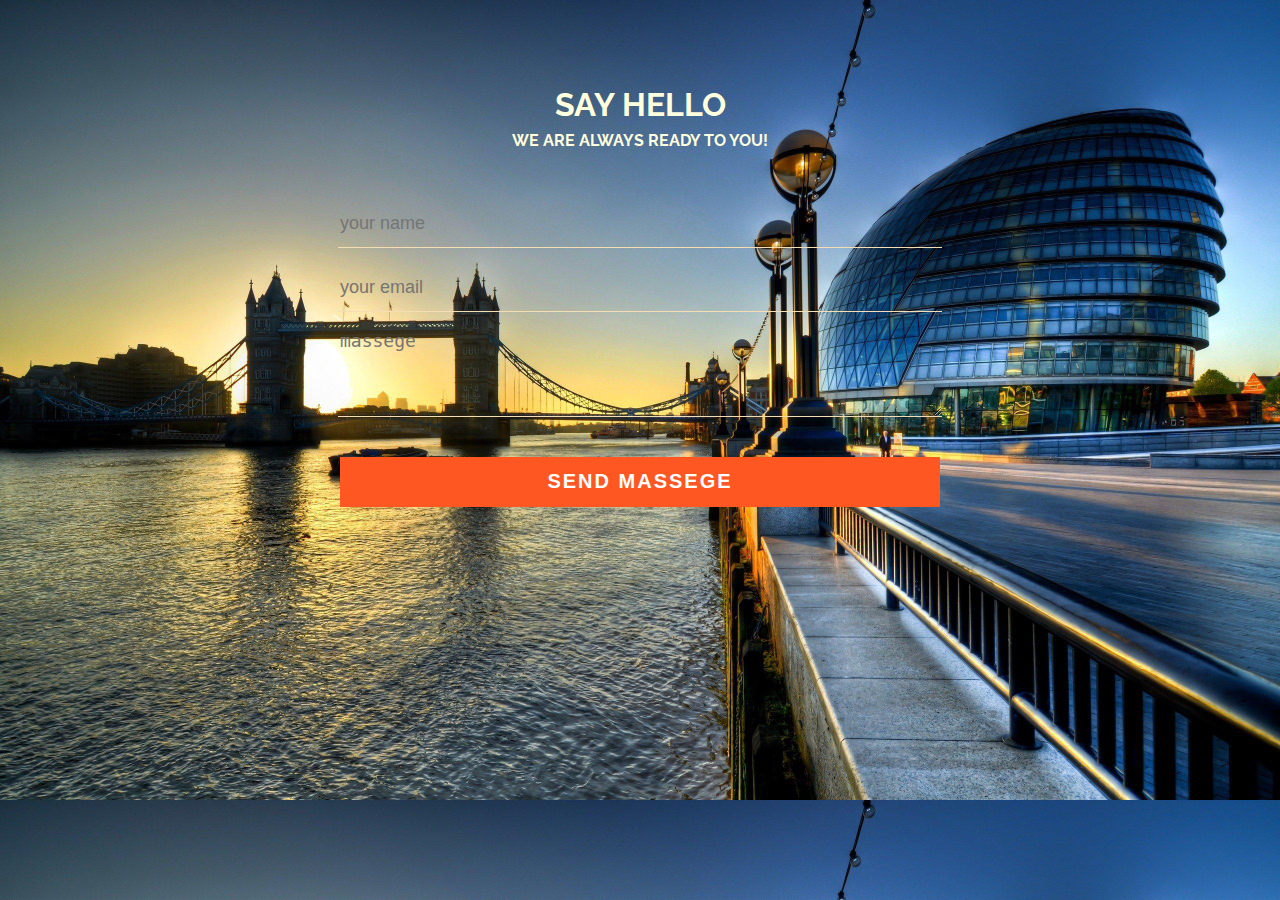
<file: contact.html>
<!DOCTYPE html>
<html>
    <head>
        <title> contact us</title>
        <link rel="stylesheet" href="contact.css">
        <link href="https://fonts.googleapis.com/css?family=Raleway:400,700" rel="stylesheet"
    </head>
<body>
    <div class="contact">
    <h1>Say Hello</h1>
    <h2>We Are Always Ready To You!</h2>
    </div>

    <div class="form">
        <form id="contact-form" method="post" action="">
    <input name="name" type="text" class="form-control" placeholder="your name" required>
    <br>    
    <input name="email" type="email" class="form-control" placeholder="your email" required>
    <br> 
    <textarea name="massege" class="form-control" placeholder="massege" rows="4" required></textarea> 
    <br>
    <input type="submit" class="form-control submit" value="SEND MASSEGE">
    </form>
    </div>
</body>    
</html>
</file>
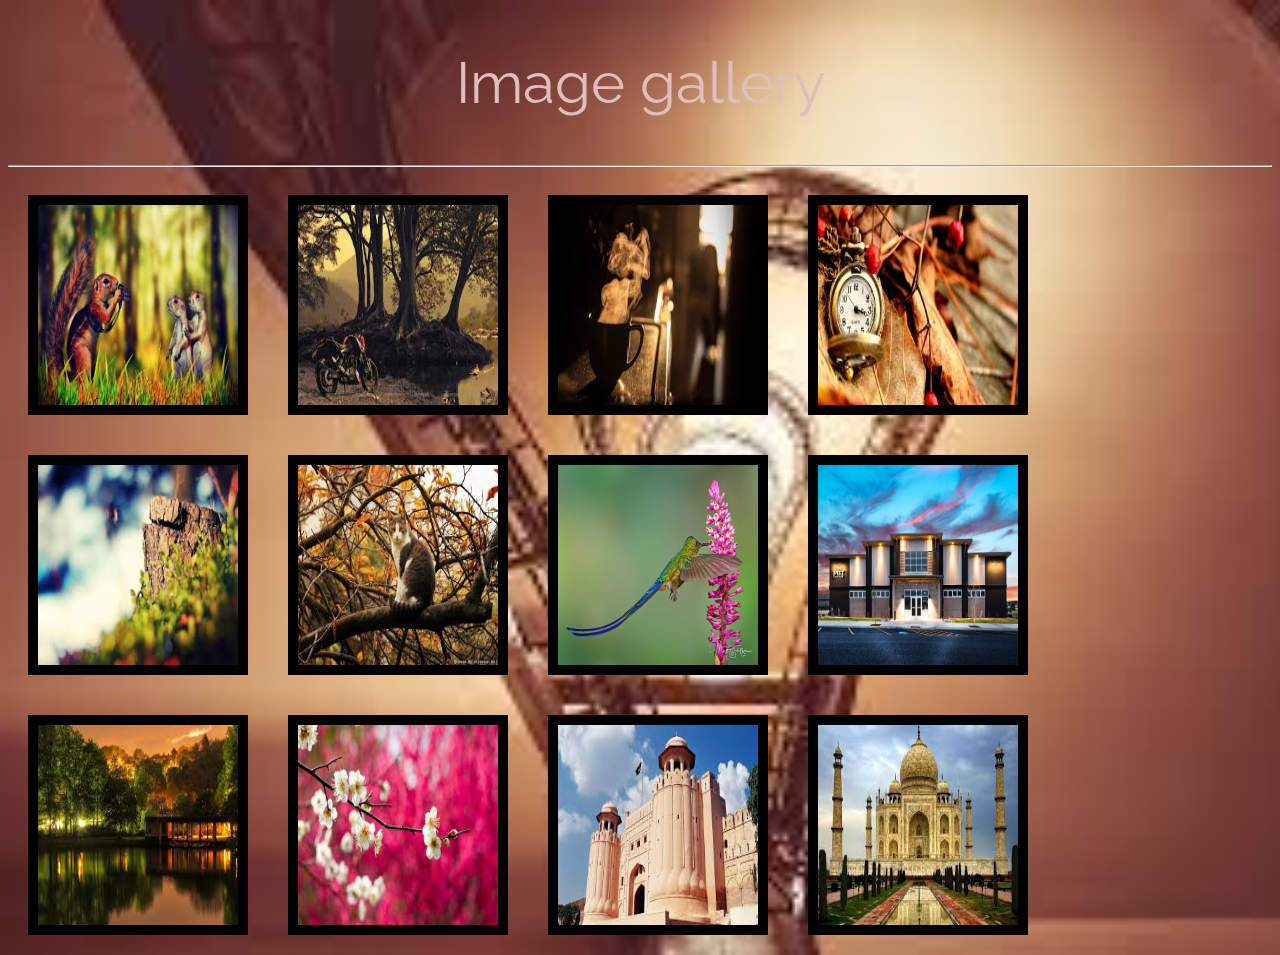
<file: photo.html>
<!DOCTYPE html>
<html>
    <head>
        <title>photos</title>
        <link rel="stylesheet" href="photo.css">
        <link href="https://fonts.googleapis.com/css?family=Raleway" rel="stylesheet">
    </head>
<body>

<div class="container">
    <div class="text">Image gallery</div>
    <hr>
    <div class="picture frame"><img class="a"src="images/ani.jpg" width="300" height="200"></div>
    <div class="picture frame"><img class="b" src="images/bike.jpg" width="300" height="200"></div>
    <div class="picture frame"><img class="c" src="images/cup.jpg" width="300" height="200"></div>
    <div class="picture frame"><img class="d" src="images/clock.jpg" width="300" height="200"></div>
    <div class="picture frame"><img class="e" src="images/tree.jpg" width="300" height="200"></div>
    <div class="picture frame"><img class="e" src="images/cat.jpg" width="300" height="200"></div>
    <div class="picture frame"><img class="e" src="images/bird.jpg" width="300" height="200"></div>
    <div class="picture frame"><img class="e" src="images/flate.jpg" width="300" height="200"></div>
    <div class="picture frame"><img class="e" src="images/nature.jpg" width="300" height="200"></div>
    <div class="picture frame"><img class="e" src="images/flower.jpg" width="300" height="200"></div>
    <div class="picture frame"><img class="e" src="images/qila.jpg" width="300" height="200"></div>
    <div class="picture frame"><img class="e" src="images/taj.jpg" width="300" height="200"></div>

</div>



</body>
</html>
</file>
<file: contact.css>
body {
    margin: 0;
    padding: 0;
    text-align: center;
    background-image: url(images/back.jpg);
    background-size:cover;
    font-family: 'Raleway', sans-serif; 
}

.contact {
    margin-top: 100px;
    color: #ffd;
    text-transform: uppercase;
    transition: all 4s ease-in-out;
}
.contact h1 {
    font-size: 32px;
    line-height: 10px;
}

.contact h2 {
    font-size: 16px;
}

form {
    margin-top: 50px;
    transition: all 4s ease-in-out;
}
.form-control {
    width: 600px;
    background: transparent;
    border: none;
    outline: none;
    border-bottom: 1px solid wheat;
    color: #fff;
    font-size: 18px;
    margin-bottom: 16px;
}

input {
    height: 45px;
}

form .submit {
    background: #ff5722;
    border-color: transparent;
    color:white;
    font-size: 20px;
    font-weight: bold;
    letter-spacing: 2px;
    height: 50px;
    margin-top: 20px;
}
</file>
<file: photo.css>
body {
  background-image: url(images/cc.jpg);
  background-size: cover;
}

container {
    margin: 0px auto;
    border-right: 1px solid #ccc;
    border-left: 1px solid #ccc;
    float: left;
    width: 60%;
    height: 700px;
    background-color:rgba(182, 182, 182, 1.00);
  
}

.text {
    padding: 40px;
    color: rgb(223, 190, 190);
    text-align: center;
    font-family: 'Raleway', sans-serif;
    font-size: 58px;
}
.frame {
    float: left;
    margin: 20px;
    height: 200px;
    width: 200px;
    overflow: hidden;
    border: 10px solid black;
    -webkit-box-shadow: 5px 5px 5px 111;
    box-shadow: 5px 5px 5px 111;
}

.picture img {
    height: 200px;
    width: 200px;
    -webkit-transition: all 1s ease;
    transition: all  1s ease;


}

.picture .a:hover {
    height: 300px;
    width: 300px;
}

.picture .b:hover {
    height: 300px;
    width: 300px;
}

.picture .c:hover {
    height: 300px;
    width: 300px;
}

.picture .d:hover {
    height: 300px;
    width: 300px;
}

.picture .e:hover {
    height: 300px;
    width: 300px;
}

.picture .f:hover {
    height: 300px;
    width: 300px;
}
</file>
